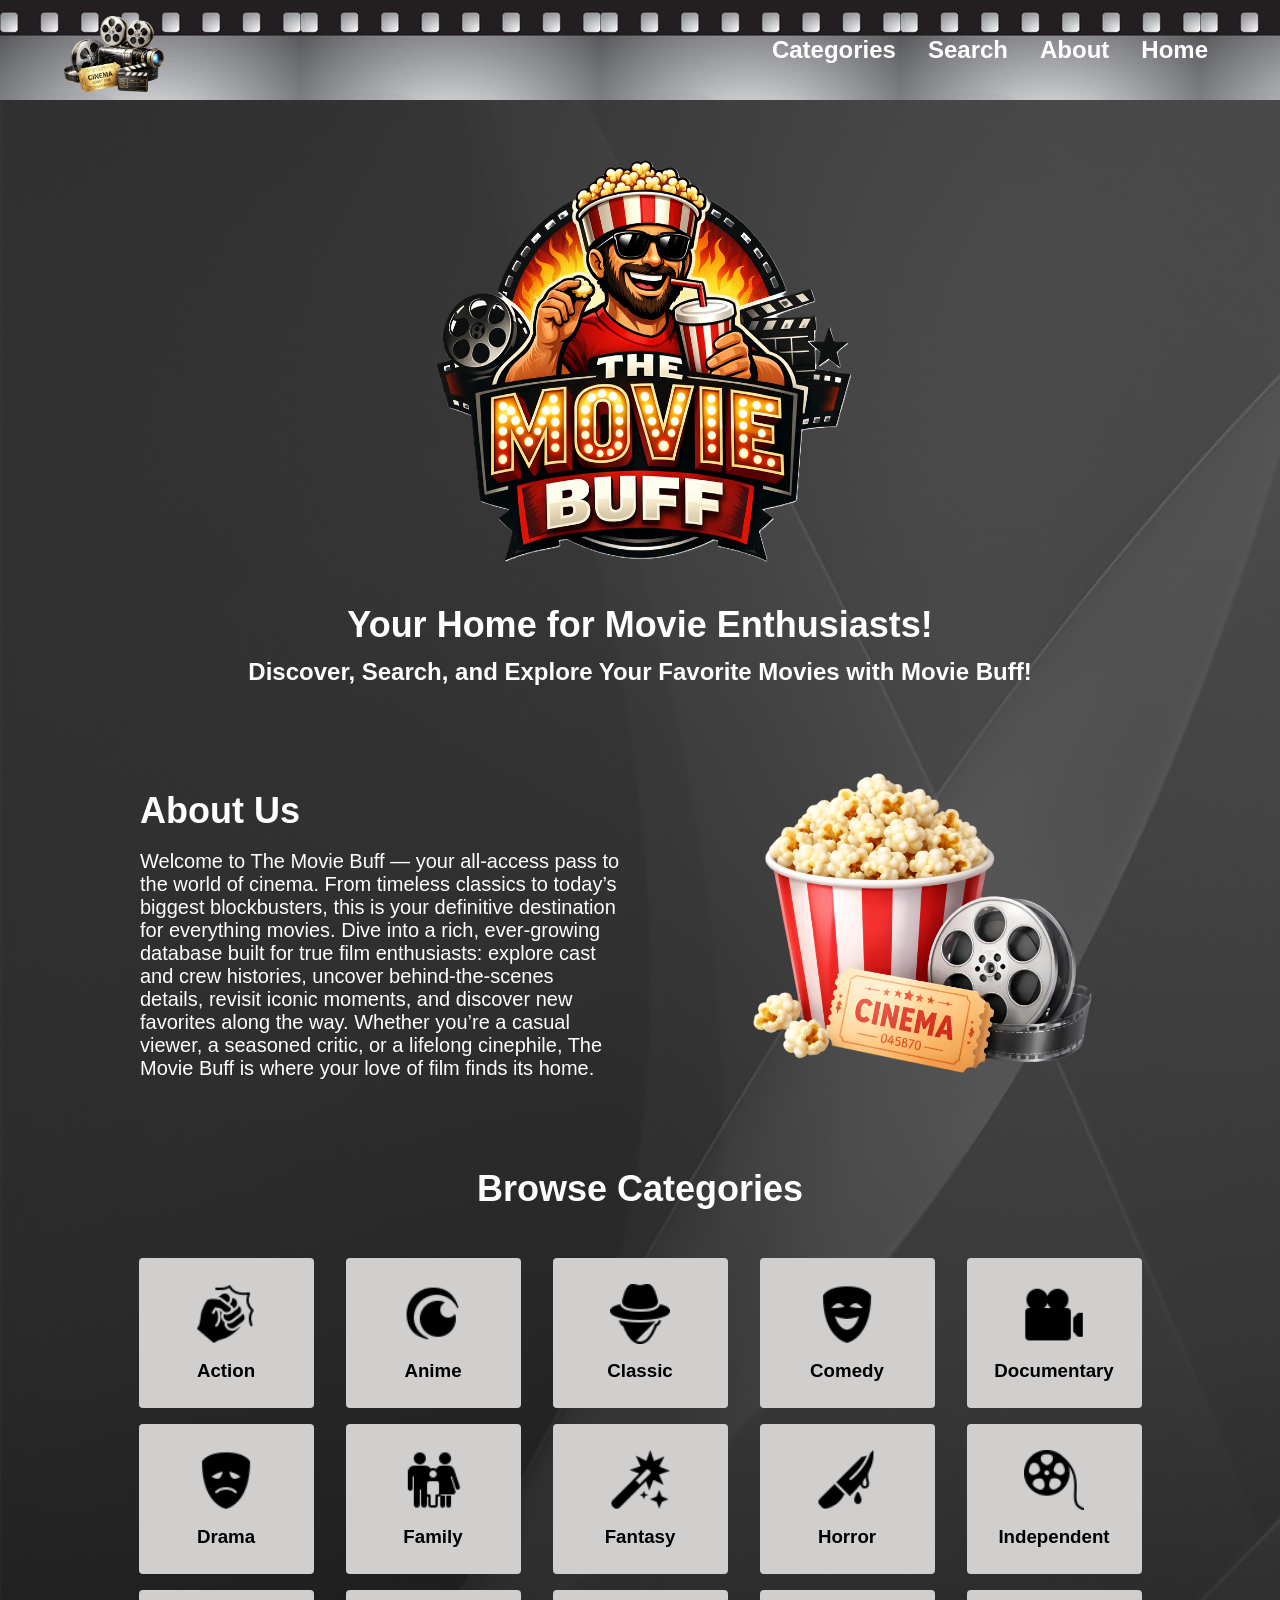
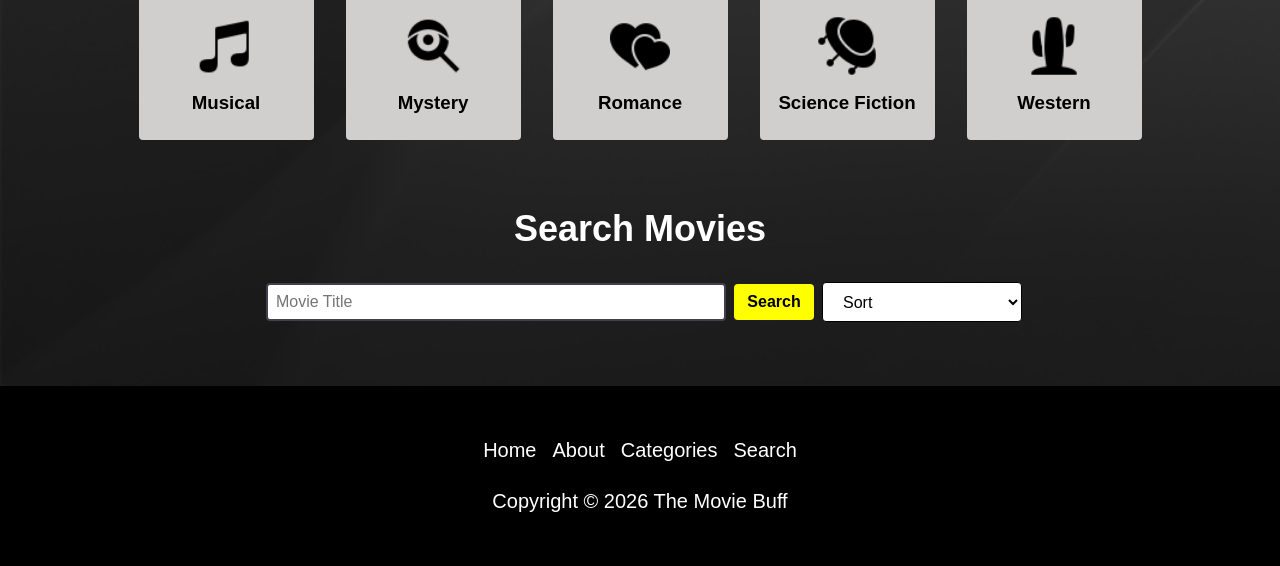
<file: index.html>
<!DOCTYPE html>
<html lang="en">
<head>
    <meta charset="UTF-8">
    <meta name="viewport" content="width=device-width, initial-scale=1.0">
    <script src="index.js" defer></script>
    <script src="movie.js" defer></script>
    <link rel="stylesheet" href="styles.css">
    <title>The Movie Buff</title>
</head>
<body>
<nav>
            <div class="nav__container">
                <img class="logo" src="./assets/cinemareel.png" alt="Movie Icon">
                <ul class="nav__links">
                    <li><a href="#categories" class="nav__link">Categories</a></li>
                    <li><a href="#search" class="nav__link">Search</a></li>
                    <li><a href="#about" class="nav__link">About</a></li>
                    <li><a href="index.html" class="nav__link">Home</a></li>
                </ul>
            <button class="btn__menu" onclick="openMenu()">
                <img src="./assets/burgermenu.png" alt="Menu">
            </button>
            <div class="menu__backdrop">
                <button class="btn__menu btn__menu--close" onclick="closeMenu()">
                    <img src="./assets/closewindow.png"></i>
                </button>
                <ul class="menu__links">
                    <li class="menu__list">
                        <a href="#" class="menu__link" onclick="closeMenu()">Home</a>
                    </li>
                    <li class="menu__list">
                        <a href="#categories" class="menu__link" onclick="closeMenu()">Categories</a>
                    </li>
                    <li class="menu__list">
                        <a href="#search" class="menu__link" onclick="closeMenu()">Search</a>
                    </li>
                    <li class="menu__list">
                        <a href="#about" class="menu__link" onclick="closeMenu()">About</a>
                    </li>
                </ul>
            </div>
        </div>
    </nav>

<main>
    <section id="introduction">
    <div class="image__container">
        <img src="./assets/moviebufflogo.png" class="image__logo" alt="MovieBuff Logo">
        </div>
    <h1 class="introduction__title">Your Home for Movie Enthusiasts!</h1>
    <h3 class="introduction__description">Discover, Search, and Explore Your Favorite Movies with Movie Buff!</h3>
    </section>
    
    <section id="about">
        <div class="about__info--container">
            <h1 class="about__title">About Us</h1>
                <p class="about__para">Welcome to The Movie Buff — your all‑access pass to the world of cinema.
From timeless classics to today’s biggest blockbusters, this is your definitive destination for everything movies. Dive into a rich, ever‑growing database built for true film enthusiasts: explore cast and crew histories, uncover behind‑the‑scenes details, revisit iconic moments, and discover new favorites along the way.
Whether you’re a casual viewer, a seasoned critic, or a lifelong cinephile, The Movie Buff is where your love of film finds its home.
                </p></div>

        <div class="about__img--wrapper">
            <img class="about__img" src="./assets/popcorn.png">
        </div>

</section>

<section id="categories">
    <h2 class="categories__title">Browse Categories</h2>
    <div class="categories__container">
        <div class="category__card">
            <img src="./assets/action.png" alt="Action Movies" class="category__image">
            <h3 class="category__title">Action</h3>
        </div>
        <div class="category__card">
            <img src="./assets/anime.png" alt="Anime Movies" class="category__image">
            <h3 class="category__title">Anime</h3>
        </div>
        <div class="category__card">
            <img src="./assets/classic.png" alt="Classic Movies" class="category__image">
            <h3 class="category__title">Classic</h3>
        </div>
        <div class="category__card">
            <img src="./assets/comedy.png" alt="Comedy Movies" class="category__image">
            <h3 class="category__title">Comedy</h3>
        </div>
        <div class="category__card">
            <img src="./assets/documentary.png" alt="Documentary Movies" class="category__image">
            <h3 class="category__title">Documentary</h3>
        </div>
        <div class="category__card">
            <img src="./assets/drama.png" alt="Drama Movies" class="category__image">
            <h3 class="category__title">Drama</h3>
        </div>
        <div class="category__card">
            <img src="./assets/family.png" alt="Family Movies" class="category__image">
            <h3 class="category__title">Family</h3>
        </div>
        <div class="category__card">
            <img src="./assets/fantasy.png" alt="Fantasy Movies" class="category__image">
            <h3 class="category__title">Fantasy</h3>
        </div>
        <div class="category__card">
            <img src="./assets/horror.png" alt="Horror Movies" class="category__image">
            <h3 class="category__title">Horror</h3>
        </div>
        <div class="category__card">
            <img src="./assets/independent.png" alt="Independent Movies" class="category__image">
            <h3 class="category__title">Independent</h3>
        </div>
        <div class="category__card">
            <img src="./assets/musical.png" alt="Musical Movies" class="category__image">
            <h3 class="category__title">Musical</h3>
        </div>
        <div class="category__card">
            <img src="./assets/mystery.png" alt="Mystery Movies" class="category__image">
            <h3 class="category__title">Mystery</h3>
        </div>
        <div class="category__card">
            <img src="./assets/romance.png" alt="Romance Movies" class="category__image">
            <h3 class="category__title">Romance</h3>
        </div>
        <div class="category__card">
            <img src="./assets/sci-fi.png" alt="Sci-Fi Movies" class="category__image">
            <h3 class="category__title">Science Fiction</h3>
        </div>
        <div class="category__card">
            <img src="./assets/western.png" alt="Western Movies" class="category__image">
            <h3 class="category__title">Western</h3>
        </div>
    </div>
</section>

<section id="search">
    <div class="search__container">
        <h2>Search Movies</h2>
        </div>
        <form>
            <input id="searchInput" class="searchInput" placeholder="Movie Title"/>
            <button type="submit" class="btn__search">Search</button>
        <select id="filter" onchange="filterMovies(event)">
                <option value="" disable selected>Sort</option>
                <option value="A_TO_Z">A - Z</option>
                <option value="Z_TO_A">Z - A</option>
                <option value="YEAR_ASC">Newest to Oldest</option>
                <option value="YEAR_DESC">Oldest to Newest</option>
            </select> 
        </form>
    </section>
    <section id="movies">
        <div class="searchResults"></div>
    </div>
    </section>
    </main>
<footer>
    <section id="footer__nav">
        <div class="footer__links">
            <a href="index.html" class="footer__link">Home</a>
            <a href="#about" class="footer__link">About</a>
            <a href="#categories" class="footer__link">Categories</a>
            <a href="#search" class="footer__link">Search</a>
        </div>
        
        <p class="footer__copyright">Copyright &copy; 2026 The Movie Buff</p>

    </section>
</footer>
</body>
</html>
</file>
<file: styles.css>
@import url('https://fonts.googleapis.com/css2?family=Roboto:wght@400;700&display=swap');
* {
    padding: 0;
    margin: 0;
    box-sizing: border-box;
    font-family: 'Roboto;', sans-serif;
    color: white;
}

html {
    scroll-behavior: smooth;
}

body {
    max-width: 100vw;
    overflow-x: hidden;
    background-image: url(./assets/wallgray.png);
    background-size: cover;
}

#introduction,
#about,
#categories,
#search {
    animation: fadeUp 1s ease-out;
}

/* ANIMATIONS */

@keyframes fadeUp {
  from {
    opacity: 0;
    transform: translateY(30px);
  }
  to {
    opacity: 1;
    transform: translateY(0);
  }
}

/* NAVIGATION */

nav {
    height: 100px;
    display: flex;
    background-color: rgb(65, 66, 66);
    background-image: url(./assets/reelbg.jpg);
    position: sticky;
    top: 0;
    z-index: 1000;
}

.nav__container {
    width: 100%;
    max-width: 1200px;
    padding: 0 24px;
    display: flex;
    justify-content: space-between;
    align-items: center;
    margin: 0 auto;
}

.logo {
    width: 100px;
    margin-top: 8px;
}

ul {
    display: flex;
}

li {
    list-style-type: none;
}

.nav__link {
    margin-left: 16px;
    text-decoration: none;
    font-size: 24px;
    color: white;
    font-weight: bold;
    padding: 8px;
    transition: all 600ms ease;
}

.nav__link:hover {
    color: rgb(233, 233, 21);
}

.nav__link--primary {
    border: 2px solid #7342d6;
    border-radius: 4px;
}

.nav__link--primary:hover {
    text-decoration: none;
}

.btn__menu {
    background-color: transparent;
    font-size: 40px;
    border: none;
    color: #7342d6;
    cursor: pointer;
    display: none;
}

.menu__backdrop {
    position: fixed;
    background-color: black;
    top: 0;
    left: 0;
    right: 0;
    bottom: 0;
    display: flex;
    justify-content: center;
    align-items: center;
    transition: all 300ms ease;
    opacity: 0;
    visibility: hidden;
    z-index: 100;
    transform: translate(100%);
}

.menu--open {
    height: 100vh;
    overflow: hidden;
}

.menu--open .menu__backdrop {
    visibility: visible;
    opacity: 1;
    transform: translate(0);
}

.menu__links {
    display: flex;
    flex-direction: column;
    align-items: center;
}

.menu__list {
    padding: 32px 0;
}

.menu__link {
    font-size: 40px;
    color: white;
}

.btn__menu--close {
    position: absolute;
    right: 20px;
    top: 10px;
    padding: 8px;
    color: white;
    background: transparent;
    border: none;

}

/* LOGO IMAGE */

.image__container {
    width: 100%;
    padding: 0px 24px;
    display: flex;
    justify-content: center;
    align-items: center;
}

.image__logo {
    height: 440px;
    width: 440px;
}

/* INTRODUCTION */

#introduction {
    width: 100%;
    padding-top: 40px;
    padding-bottom: 40px;
}

.introduction__title {
    text-align: center;
    font-size: 36px;
    padding-top: 24px;
    color: white;
}

.introduction__description {
    text-align: center;
    font-size: 24px;
    margin-top: 12px;
    color: white;
}

/* ABOUT */

#about {
    padding-top: 40px;
    padding-bottom: 40px;
    display: flex;
    justify-content: space-between;
    align-items: center;
    max-width: 1000px;
    width: 100%;
    margin: 0 auto;
    gap: 84px;
}

.about__info--container {
    display: flex;
    flex-direction: column;
    max-width: 600px;
    width: 100%;
}

.about__title {
    display: flex;
    font-size: 36px;
    padding-top: 24px;
}

.about__img--wrapper {
    width: 900px;
    height: 300px;
    margin: 0 auto;
    display: flex;
    justify-content: flex-end;
}

.about__img {
    width: 100%;
    height: 100%;
    object-fit: contain;
}

.about__para {
    display: flex;
    flex-wrap: wrap;
    font-size: 20px;
    margin-top: 18px;
    width: 100%;
    color: white;
}

/* CATEGORIES */

#categories {
    width: 100%;
    padding-bottom: 48px;
    padding-top: 48px;
}

.categories__container {
    width: 100%;
    max-width: 1200px;
    padding: 0 24px;
    display: flex;
    flex-wrap: wrap;
    justify-content: center;
    align-items: center;
    margin: 0 auto;
    margin-top: 20px;
    gap: 16px;
}

.categories__title {
    font-size: 36px;
    text-align: center;
    margin-bottom: 48px;
}

.category__card {
    width: 100%;
    max-width: 175px;
    height: 150px;
    background-color: #d1cece;
    display: flex;
    flex-direction: column;
    justify-content: center;
    align-items: center;
    text-align: center;
    margin: 0 8px;
    border-radius: 4px;
    font-size: 16px;
    transition: all 300ms ease;
}

.category__title {
    color: black;
}

.category__card:hover {
    box-shadow: 0 8px 16px 0 rgba(0,0,0,0.2);
    cursor: pointer;
    transform: scale(1.05);
}

.category__image {
    width: 60px;
    height: 60px;
    object-fit: cover;
    margin-bottom: 16px;
}


/* SEARCH */

.search__container {
    width: 100%;
    max-width: 1200px;
    padding: 0 24px;
    display: flex;
    justify-content: center;
    align-items: center;
    margin: 0 auto;
    margin-top: 20px;
    margin-bottom: 32px;
    font-size: 24px;
}

form {
    margin-bottom: 32px;
    display: flex;
    align-items: center;
    justify-content: center;
}

.searchInput {
    width: 100%;
    max-width: 460px;
    padding: 8px 8px;
    margin: 0 8px;
    font-size: 16px;
    display: inline-block;
    border: 2px solid #433f4d;
    border-radius: 4px;
    box-sizing: border-box;
    background-color: white;
    color: black;
}

.btn__search {
    background-color: yellow;
    color: black;
    padding: 9px 9px;
    border: none;
    border-radius: 4px;
    cursor: pointer;
    font-size: 16px;
    font-weight: bold;
    transition: all 300ms ease;
    width: 100%;
    max-width: 80px;
}

select {
    background-color: white;
    height: 40px;
    line-height: 40px;
    width: 100%;
    max-width: 200px;
    border-radius: 4px;
    border-width: 1px;
    border-style: solid;
    border-color: black;
    padding: 0px 16px;
    outline: none;
    margin-left: 8px;
    font-size: 16px;
    color: black;
}

option {
    color: black;
}

#movies {
    width: 100%;
    max-width: 1100px;
    display: flex;
    flex-direction: column;
    justify-content: center;
    margin: 0 auto;
    padding-bottom: 32px;
}

.movies__loading {
    display: flex;
    align-items: center;
    justify-content: center;
    padding-top: 60px;
    font-size: 60px;
    color: #7342d6;
}

.movies__loading--spinner {
    display: none !important;
}

.movies__loading .movies__loading--spinner {
    display: block !important;
}

.fa-spinner {
    animation: rotate 500ms infinite linear;
}

@keyframes rotate {
    0% {
        transform: rotate(0);
    }

    100% {
        transform: rotate(360deg);
    }
}

.searchResults {
    display: grid;
    grid-template-columns: repeat(auto-fill, minmax(180px, 1fr));
    gap: 15px;
}

.movie__container {
    display: grid;
    grid-template-columns: repeat(auto-fill, minmax(180px, 1fr));
    gap: 18px;
}

.movie__card {
    border: 1px solid #ccc;
    padding: 10px;
    border-radius: 8px;
    text-align: center;
    color: black;
    background: #d1cece;
    height: 400px;
    width: 100%;
    cursor: pointer;
    transition: all 300ms ease;
}

.movie__card, h4, p {
    color: black;
}

.movie__card:hover {
    box-shadow: 0 8px 16px 0 rgba(0,0,0,0.2);
    transform: scale(1.05);
}

.movie__poster {
    width: 100%;
    height: 290px;
    object-fit: cover;
    border-radius: 4px;
    padding-bottom: 12px;
}

.movies__loading {
    display: flex;
    align-items: center;
    justify-content: center;
    padding-top: 60px;
    font-size: 60px;
    color: #7342d6;
}

.movies__loading--spinner {
    display: none !important;
}

.movies__loading .movies__loading--spinner {
    display: block !important;
}

.fa-spinner {
    animation: rotate 500ms infinite linear;
}

@keyframes rotate {
    0% {
        transform: rotate(0);
    }

    100% {
        transform: rotate(360deg);
    }
}

/* FOOTER */

footer {
    height: 180px;
    padding: 0 24px;
    display: flex;
    justify-content: center;
    align-items: center;
    margin: 0 auto;
    width: 100%;
    background-color: black;
}

.footer__links {
    display: flex;
    justify-content: center;
    align-items: center;
}

.footer__link {
    color: white;
    text-decoration: none;
    margin: 0 8px;
    font-size: 20px;
}

.footer__link:hover {
    text-decoration: underline;
}

.footer__copyright {
    color: white;
    font-size: 20px;
    margin-top: 28px;
    text-align: center;
}

/* MEDIA QUERIES FOR DIFFERENT SCREEN SIZES */

@media (max-width: 800px) {
    .logo {
        width: 80px;
        margin-top: 12px;
    }

    .image__logo {
        height: 340px;
        width: 340px;
    }

    .introduction__title,
    .introduction__description,
    .about__title,
    .categories__title {
        font-size: 24px;
        display: flex;
        justify-content: center;
        flex-wrap: wrap;
    }

    .introduction__description {
        font-size: 16px;
        padding-right: 24px;
        padding-left: 24px;
    }
    
    #about {
        font-size: 16px;
        padding-top: 24px;
        padding-right: 24px;
        padding-left: 24px;
        display: flex;
        flex-direction: column;
        justify-content: center;
        margin: 0 auto;
    }

    .about__title {
        display: flex;
        flex-direction: column;
        justify-content: center;
        margin: 0 auto;
    }

    .about__img--wrapper {
        width: 400px;
        height: 240px;
    }

    .about__img {
        width: 100%;
        height: 100%;
        object-fit: contain;
    }
}

@media (max-width: 667px) {
    .btn__menu {
        display: block;
        margin: 18px;
    }

    .nav__links {
        display: none;
    }

    form {
        display: flex;
        flex-direction: column;
        justify-content: center;
        align-items: center;
        margin-bottom: 24px;
        gap: 12px;
    }

    .search__container {
        flex-direction: column;
        gap: 12px;
    }

    .searchInput {
        width: 100%;
        max-width: 330px;
    }

    .btn__search {
        width: 100%;
        max-width: 330px;
    }

    .select {
        width: 100%;
        max-width: 340px;
    }

    #filter {
        width: 100%;
        max-width: 340px;
        justify-content: center;
        align-items: center;
    }
}

@media (max-width: 550px) {
    #search {
        display: flex;
        flex-direction: column;
    }
    
}

@media (max-width: 480px) {
    .introduction__title,
    .about__title,
    .categories__title {
        font-size: 28px;
    }

    .introduction__title {
        padding-top: 12px;
        padding-right: 24px;
        padding-left: 24px;
    }

    .introduction__description,
    .about__para {
        font-size: 18px;
    }

    .image__logo {
        height: 240px;
        width: 240px;
    }

    .about__img--wrapper {
        width: 300px;
        height: 180px;
    }

    .about__img {
        width: 100%;
        height: 100%;
        object-fit: contain;
    }

}
</file>
